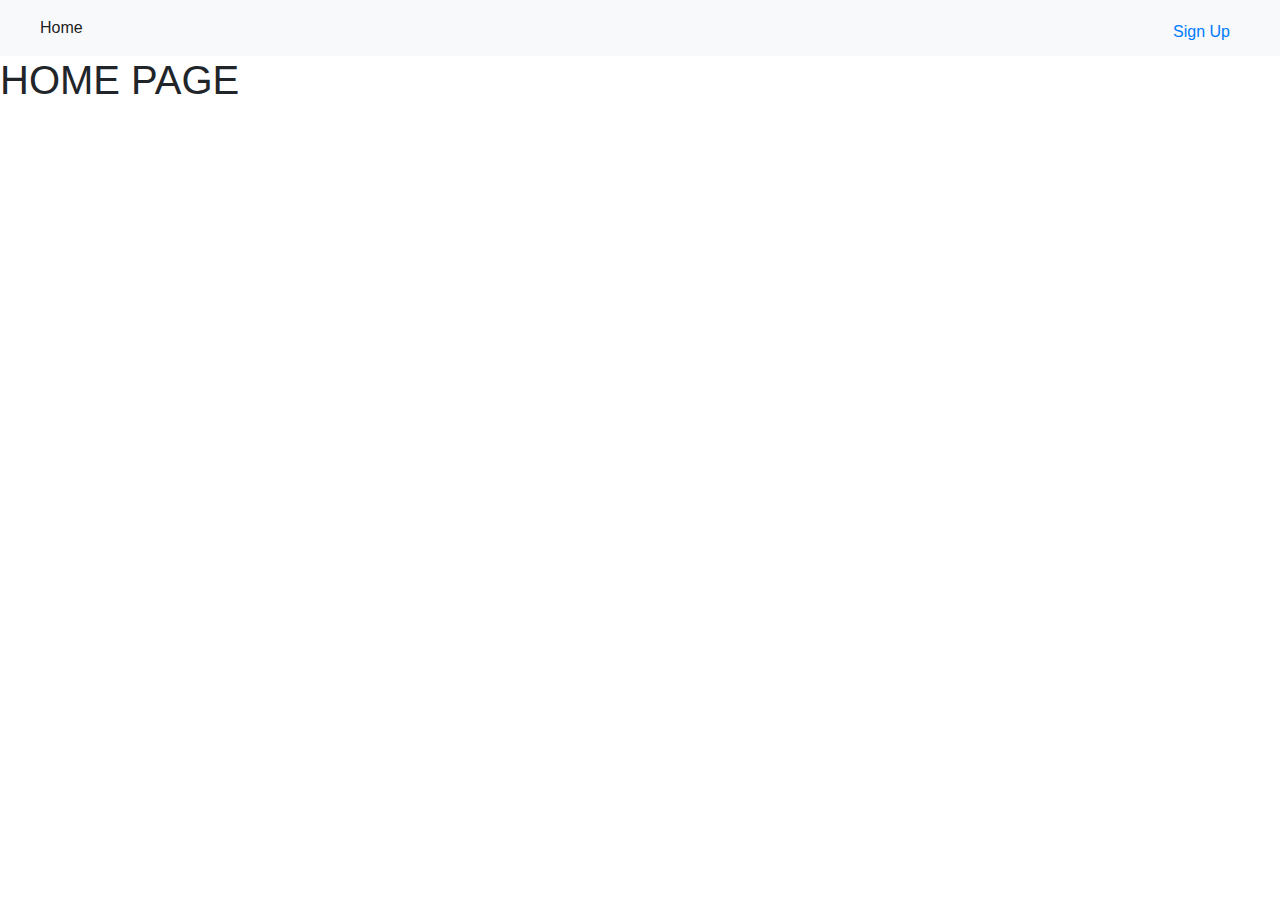
<file: index.html>
<!DOCTYPE html>
<html lang="en">
<head>
<meta charset="UTF-8">
<meta name="viewport" content="width=device-width, initial-scale=1.0">
<meta http-equiv="X-UA-Compatible" content="ie=edge">
<meta name="Description" content="Enter your description here"/>
<link rel="stylesheet" href="https://cdnjs.cloudflare.com/ajax/libs/twitter-bootstrap/4.6.0/css/bootstrap.min.css">
<link rel="stylesheet" href="https://cdnjs.cloudflare.com/ajax/libs/font-awesome/5.15.4/css/all.min.css">
<link rel="stylesheet" href="styles2.css">
<title>Title</title>
</head>
<body>
    <!--NAVBAR-->
<nav class="navbar navbar-expand-lg navbar-light bg-light">
    <a class="navbar-brand" href="#"></a>
    <button class="navbar-toggler" type="button" data-toggle="collapse" data-target="#navbarNavAltMarkup" aria-controls="navbarNavAltMarkup" aria-expanded="false" aria-label="Toggle navigation">
      <span class="navbar-toggler-icon"></span>
    </button>
    <div class="collapse navbar-collapse" id="navbarNavAltMarkup">
      <div class="navbar-nav">
        <a class="nav-item nav-link active" href="index.html">Home <span class="sr-only">(current)</span></a>
        
        <a class="Register" href="Register.html">Sign Up</a>
        
      </div>
    </div>
  </nav>
  <!--END OF NAV BAR-->
<body>
<h1>HOME PAGE</h1>
<script src="https://cdnjs.cloudflare.com/ajax/libs/jquery/3.5.1/jquery.slim.min.js"></script>
<script src="https://cdnjs.cloudflare.com/ajax/libs/popper.js/1.16.1/umd/popper.min.js"></script>
<script src="https://cdnjs.cloudflare.com/ajax/libs/twitter-bootstrap/4.6.0/js/bootstrap.min.js"></script>
</body>
</html>
</file>
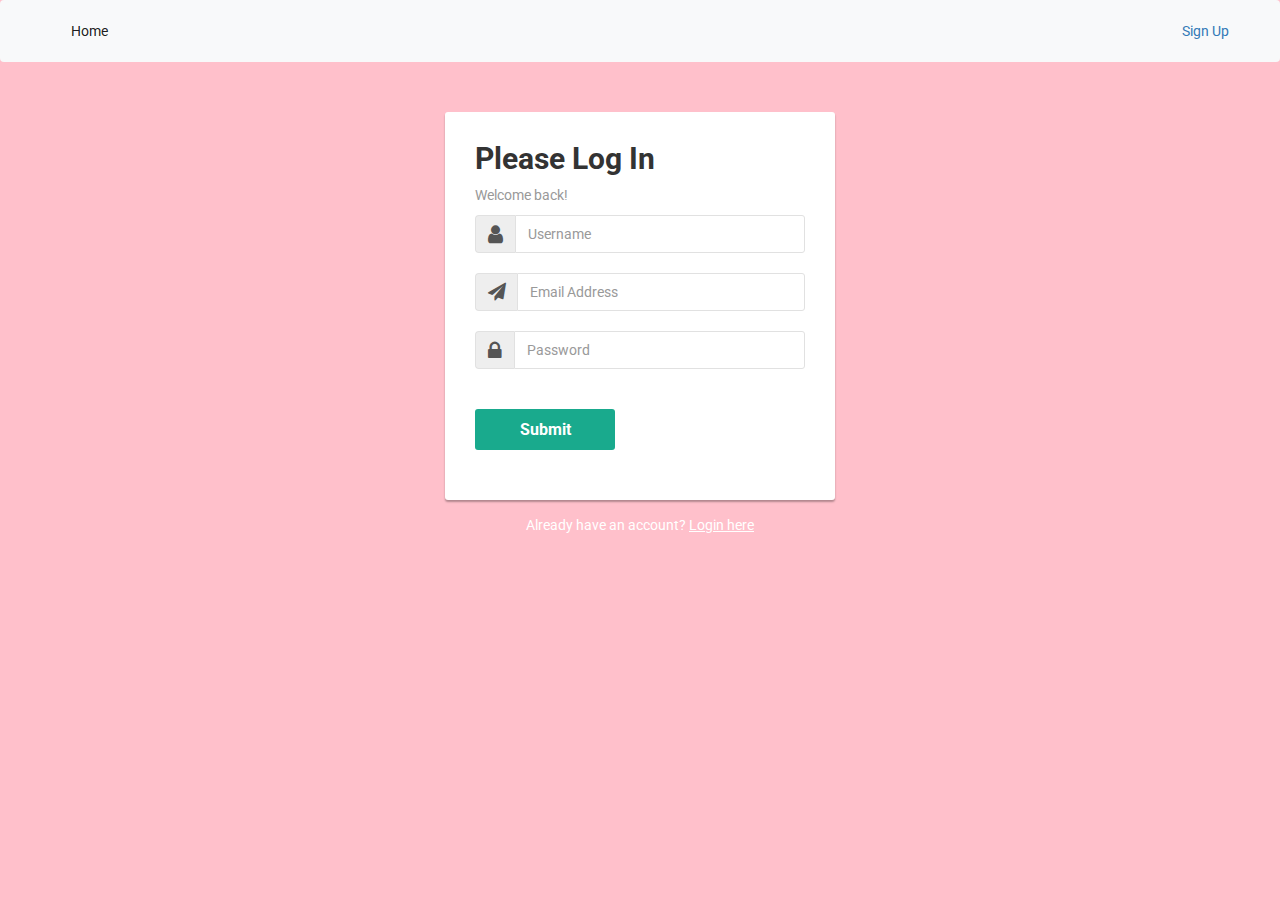
<file: LogIn.html>
<!DOCTYPE html>
<html lang="en">
<head>
<meta charset="UTF-8">
<meta name="viewport" content="width=device-width, initial-scale=1.0">
<meta http-equiv="X-UA-Compatible" content="ie=edge">
<meta name="Description" content="Enter your description here"/>
<link rel="stylesheet" href="https://cdnjs.cloudflare.com/ajax/libs/twitter-bootstrap/4.6.0/css/bootstrap.min.css">
<link rel="stylesheet" href="https://cdnjs.cloudflare.com/ajax/libs/font-awesome/5.15.4/css/all.min.css">
<link href="https://fonts.googleapis.com/css?family=Roboto:400,700" rel="stylesheet"></link>
<link rel="stylesheet" href="https://maxcdn.bootstrapcdn.com/bootstrap/3.3.7/css/bootstrap.min.css"></link>
<link rel="stylesheet" href="https://maxcdn.bootstrapcdn.com/font-awesome/4.7.0/css/font-awesome.min.css"></link>
<link rel="stylesheet" href="styles.css">
<title>Join Us!</title>
</head>
<body>
    <!--NAVBAR-->
<nav class="navbar navbar-expand-lg navbar-light bg-light">
    <a class="navbar-brand" href="#"></a>
    <button class="navbar-toggler" type="button" data-toggle="collapse" data-target="#navbarNavAltMarkup" aria-controls="navbarNavAltMarkup" aria-expanded="false" aria-label="Toggle navigation">
      <span class="navbar-toggler-icon"></span>
    </button>
    <div class="collapse navbar-collapse" id="navbarNavAltMarkup">
      <div class="navbar-nav">
        <a class="nav-item nav-link active" href="index.html">Home <span class="sr-only">(current)</span></a>
        
        <a class="Register" href="Register.html">Sign Up</a>
        
      </div>
    </div>
  </nav>
  <!--END OF NAV BAR-->
<body>
    <div class="signup-form">
        <form action="" method="post" action="/signup">
        
        
            <h2>Please Log In</h2>
            <p>Welcome back!</p>
            
            <div class="form-group">
                <div class="input-group">
                    <span class="input-group-addon"><i class="fa fa-user"></i></span>
                    <input type="text" class="form-control" name="username" placeholder="Username" required="required">
                        </input>
                </div>
            </div>
            <div class="form-group">
                <div class="input-group">
                    <span class="input-group-addon"><i class="fa fa-paper-plane"></i></span>
                    <input type="email" class="form-control" name="email" placeholder="Email Address" required="required">
                        </input>
                </div>
            </div>
            <div class="form-group">
                <div class="input-group">
                    <span class="input-group-addon"><i class="fa fa-lock"></i></span>
                    <input type="text" class="form-control" name="password" placeholder="Password" required="required">
                        </input>
                </div>
            </div>
            <div class="form-group">
                <div class="input-group">
                    
                    
                </div>
            </div>
            <div class="form-group">
                <button type="submit" class="btn btn-primary btn-lg">Submit</button>
            </div>
        </form>
        <div class="text-center">Already have an account? <a href="LogIn.html">Login here</a></div>
    </div>
    </body>
    
                


<script src="https://cdnjs.cloudflare.com/ajax/libs/jquery/3.5.1/jquery.slim.min.js"></script>
<script src="https://cdnjs.cloudflare.com/ajax/libs/popper.js/1.16.1/umd/popper.min.js"></script>
<script src="https://cdnjs.cloudflare.com/ajax/libs/twitter-bootstrap/4.6.0/js/bootstrap.min.js"></script>
</body>
</html>
</file>
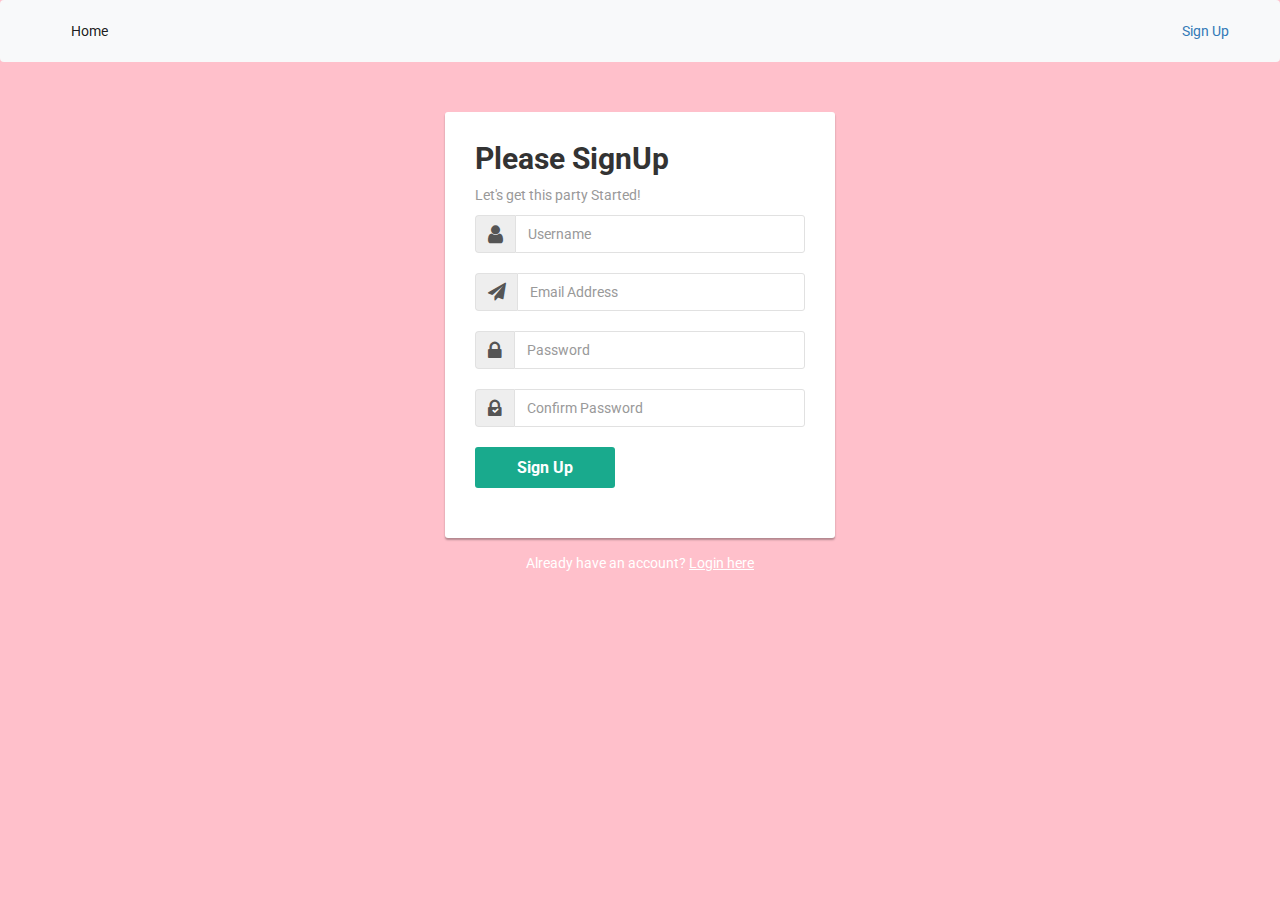
<file: Register.html>
<!DOCTYPE html>
<html lang="en">
<head>
<meta charset="UTF-8">
<meta name="viewport" content="width=device-width, initial-scale=1.0">
<meta http-equiv="X-UA-Compatible" content="ie=edge">
<meta name="Description" content="Enter your description here"/>
<link rel="stylesheet" href="https://cdnjs.cloudflare.com/ajax/libs/twitter-bootstrap/4.6.0/css/bootstrap.min.css">
<link rel="stylesheet" href="https://cdnjs.cloudflare.com/ajax/libs/font-awesome/5.15.4/css/all.min.css">

<link href="https://fonts.googleapis.com/css?family=Roboto:400,700" rel="stylesheet"></link>
<link rel="stylesheet" href="https://maxcdn.bootstrapcdn.com/bootstrap/3.3.7/css/bootstrap.min.css"></link>
<link rel="stylesheet" href="https://maxcdn.bootstrapcdn.com/font-awesome/4.7.0/css/font-awesome.min.css"></link>
   <link rel="stylesheet" href="styles.css">         
<title>Party Time!</title>
</head>
<body>
    <!--NAVBAR-->
<nav class="navbar navbar-expand-lg navbar-light bg-light">
    <a class="navbar-brand" href="#"></a>
    <button class="navbar-toggler" type="button" data-toggle="collapse" data-target="#navbarNavAltMarkup" aria-controls="navbarNavAltMarkup" aria-expanded="false" aria-label="Toggle navigation">
      <span class="navbar-toggler-icon"></span>
    </button>
    <div class="collapse navbar-collapse" id="navbarNavAltMarkup">
      <div class="navbar-nav">
        <a class="nav-item nav-link active" href="index.html">Home <span class="sr-only">(current)</span></a>
        
        <a class="Register" href="LogIn.html">Sign Up</a>
        
      </div>
    </div>
  </nav>
  <!--END OF NAV BAR-->
    <div class="signup-form">
        <form action="" method="post" action="/signup">
        
        
            <h2>Please SignUp</h2>
            <p>Let's get this party Started!</p>
            
            <div class="form-group">
                <div class="input-group">
                    <span class="input-group-addon"><i class="fa fa-user"></i></span>
                    <input type="text" class="form-control" name="username" placeholder="Username" required="required">
                        </input>
                </div>
            </div>
            <div class="form-group">
                <div class="input-group">
                    <span class="input-group-addon"><i class="fa fa-paper-plane"></i></span>
                    <input type="email" class="form-control" name="email" placeholder="Email Address" required="required">
                        </input>
                </div>
            </div>
            <div class="form-group">
                <div class="input-group">
                    <span class="input-group-addon"><i class="fa fa-lock"></i></span>
                    <input type="text" class="form-control" name="password" placeholder="Password" required="required">
                        </input>
                </div>
            </div>
            <div class="form-group">
                <div class="input-group">
                    <span class="input-group-addon">
                        <i class="fa fa-lock"></i>
                        <i class="fa fa-check"></i>
                    </span>
                    <input type="text" class="form-control" name="confirm_password" placeholder="Confirm Password" required="required">
                        </input>
                </div>
            </div>
            <div class="form-group">
                <button type="submit" class="btn btn-primary btn-lg">Sign Up</button>
            </div>
        </form>
        <div class="text-center">Already have an account? <a href="LogIn.html">Login here</a></div>
    </div>
    </body>
    
                

<script src="https://cdnjs.cloudflare.com/ajax/libs/jquery/3.5.1/jquery.slim.min.js"></script>
<script src="https://cdnjs.cloudflare.com/ajax/libs/popper.js/1.16.1/umd/popper.min.js"></script>
<script src="https://cdnjs.cloudflare.com/ajax/libs/twitter-bootstrap/4.6.0/js/bootstrap.min.js"></script>
</body>
</html>
</file>
<file: styles2.css>
.Register{
    position: absolute;
    top: 20px;
    right: 50px;
  }
</file>
<file: styles.css>
body {
    color: #fff;
    background: pink;
    font-family: 'Roboto', sans-serif;
  }
  .Register{
    position: absolute;
    top: 20px;
    right: 50px;
  }
  .form-control, .form-control:focus, .input-group-addon {
    border-color: #e1e1e1;
  }
    .form-control, .btn {        
        border-radius: 3px;
    }
  .signup-form {
    width: 390px;
    margin: 0 auto;
    padding: 30px 0;
  }
    .signup-form form {
    color: #999;
    border-radius: 3px;
      margin-bottom: 15px;
        background: #fff;
        box-shadow: 0px 2px 2px rgba(0, 0, 0, 0.3);
        padding: 30px;
    }
  .signup-form h2 {
    color: #333;
    font-weight: bold;
        margin-top: 0;
    }
    .signup-form hr {
        margin: 0 -30px 20px;
    }
  .signup-form .form-group {
    margin-bottom: 20px;
  }
  .signup-form label {
    font-weight: normal;
    font-size: 13px;
  }
  .signup-form .form-control {
    min-height: 38px;
    box-shadow: none !important;
  }	
  .signup-form .input-group-addon {
    max-width: 42px;
    text-align: center;
  }
  .signup-form input[type="checkbox"] {
    margin-top: 2px;
  }   
    .signup-form .btn{        
        font-size: 16px;
        font-weight: bold;
    background: #19aa8d;
    border: none;
    min-width: 140px;
    }
  .signup-form .btn:hover, .signup-form .btn:focus {
    background: #179b81;
        outline: none;
  }
  .signup-form a {
    color: #fff;	
    text-decoration: underline;
  }
  .signup-form a:hover {
    text-decoration: none;
  }
  .signup-form form a {
    color: #19aa8d;
    text-decoration: none;
  }	
  .signup-form form a:hover {
    text-decoration: underline;
  }
  .signup-form .fa {
    font-size: 21px;
  }
  .signup-form .fa-paper-plane {
    font-size: 18px;
  }
  .signup-form .fa-check {
    color: #fff;
    left: 17px;
    top: 18px;
    font-size: 7px;
    position: absolute;
  }
</file>
